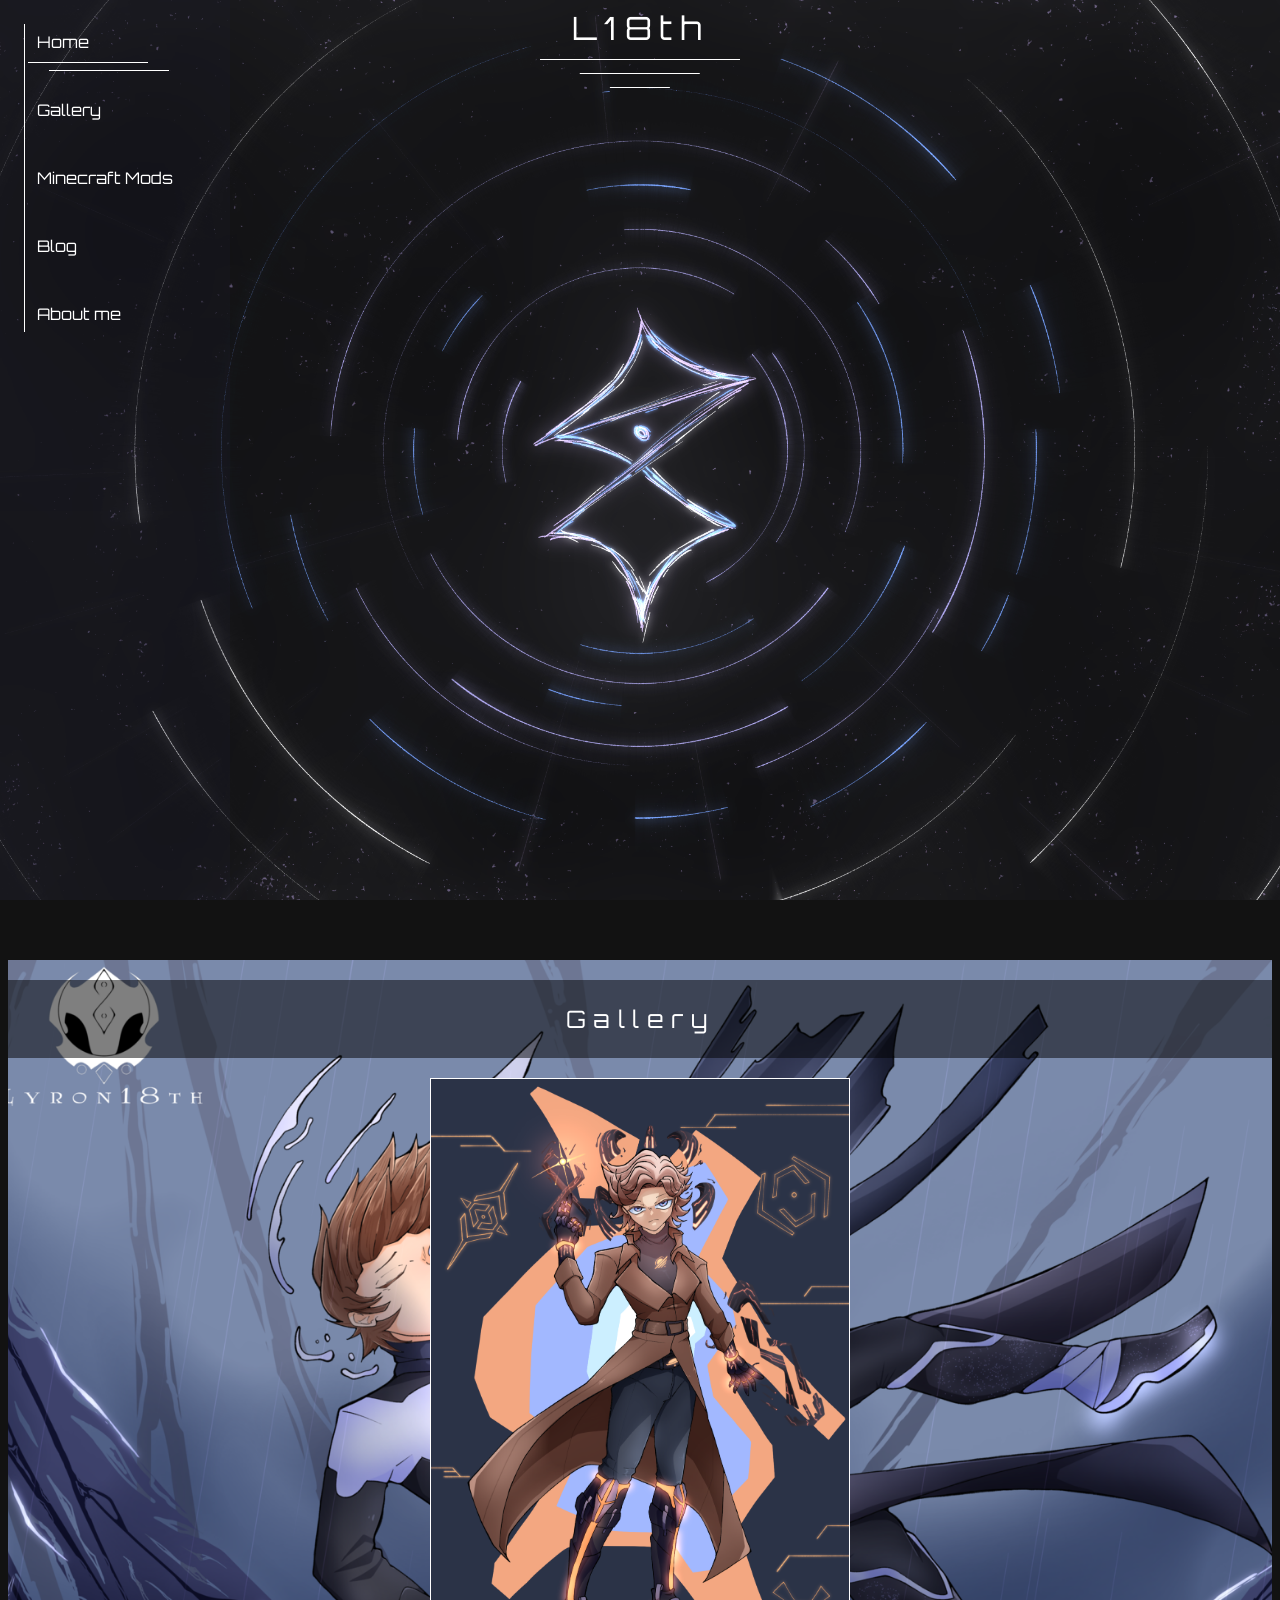
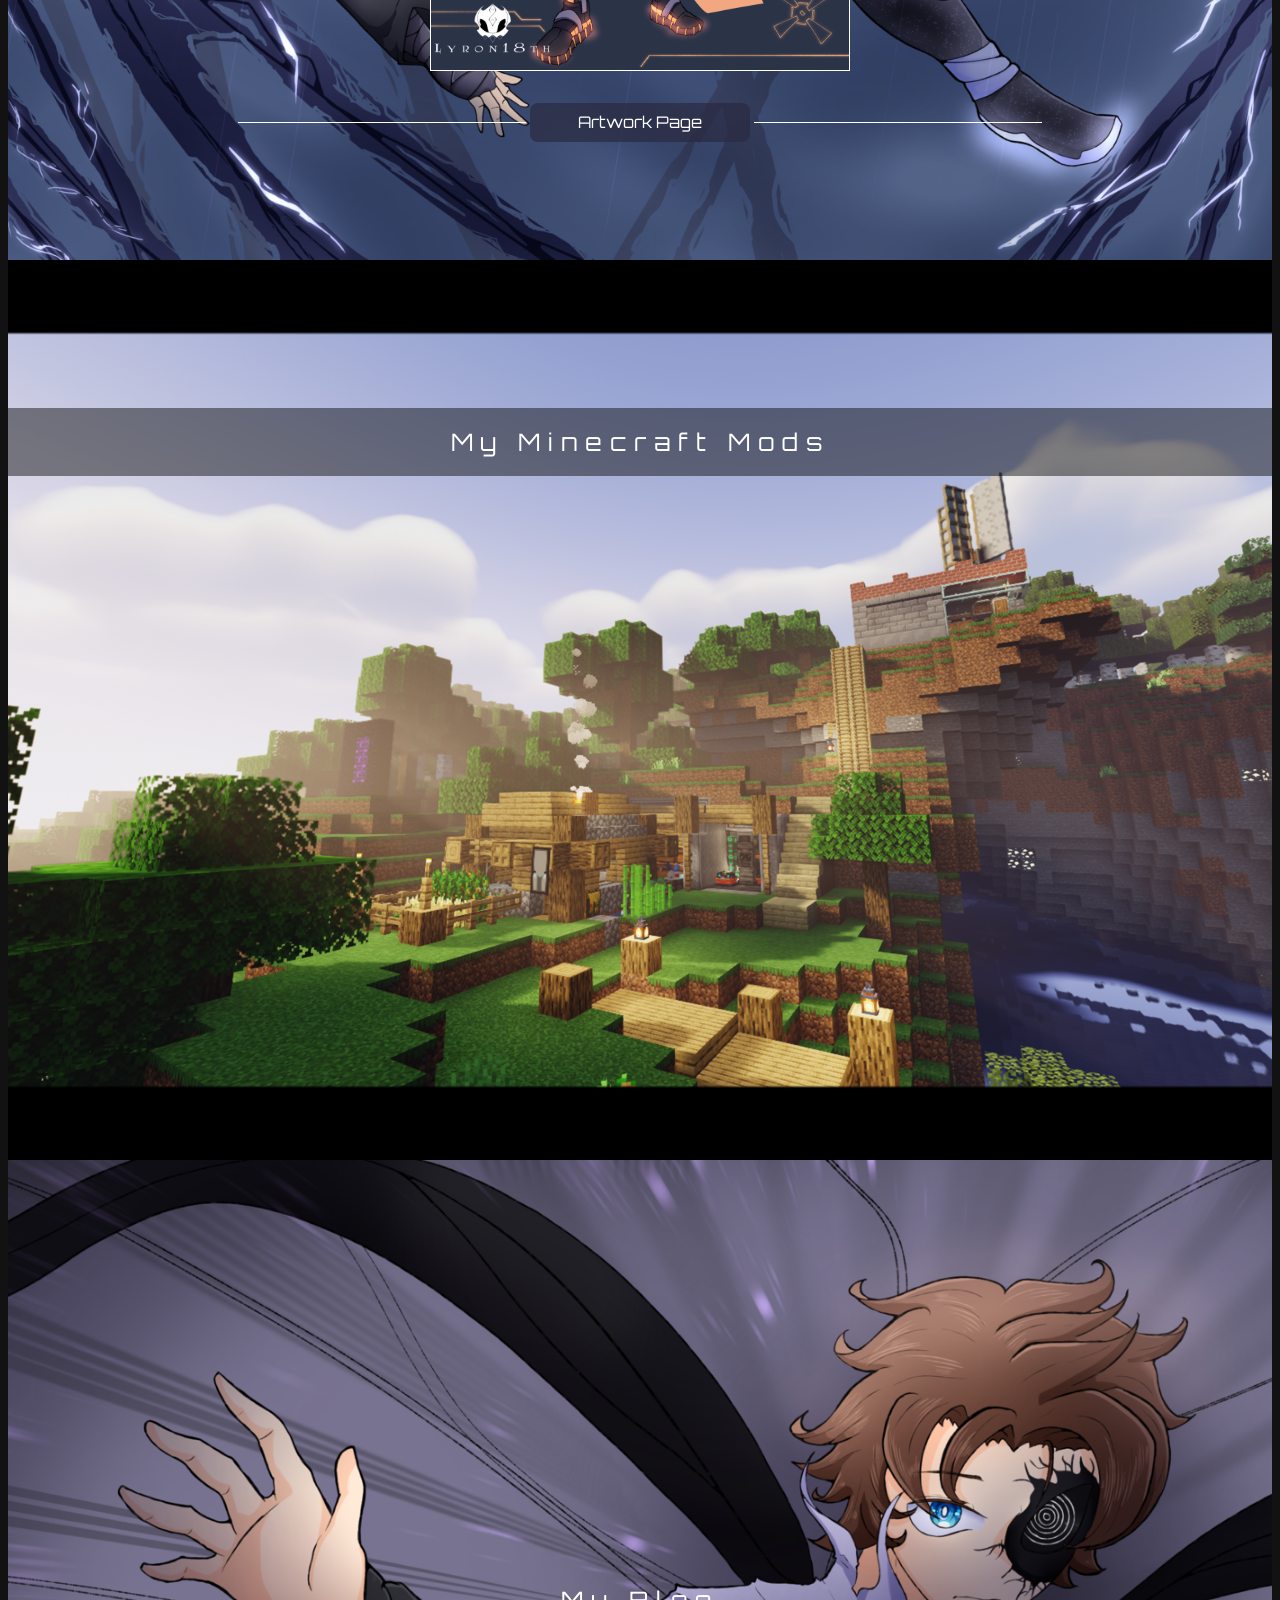
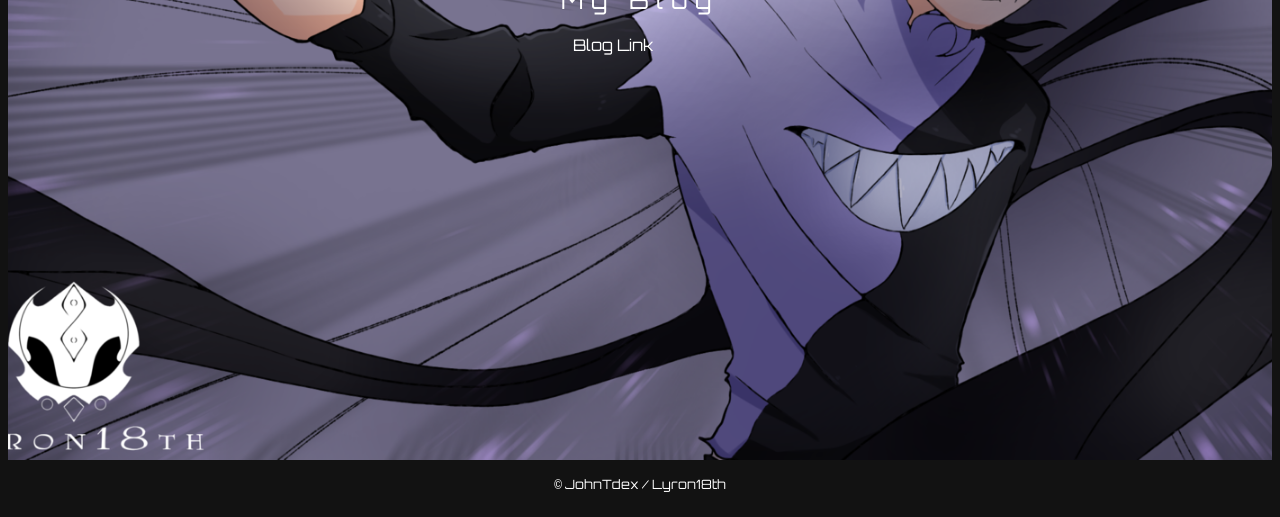
<file: index.html>
<!DOCTYPE html>
<html lang="en">
	<head>
		<meta name="darkreader-lock">
		<meta charset="UTF-8">
		<meta name="viewport" content="width=device-width, initial-scale=1">
		<script src="script.js" defer></script>
		<link rel="stylesheet" href="mystyle.css">
		<link rel="preconnect" href="https://fonts.googleapis.com">
<link rel="preconnect" href="https://fonts.gstatic.com" crossorigin>
<link href="https://fonts.googleapis.com/css2?family=Orbitron:wght@400..900&display=swap" rel="stylesheet">
		<title> Home </title>
		
	</head>
	<body>
		<h1 class="wordmark">L18th</h1>
		<nav>
			<input type="checkbox" id="sidebar-active">
			<label for="sidebar-active" class="open-sidebar-button">
				<svg xmlns="http://www.w3.org/2000/svg" height="32px" viewBox="0 -960 960 960" width="32px" fill="#e3e3e3"><path d="M120-240v-80h720v80H120Zm0-200v-80h720v80H120Zm0-200v-80h720v80H120Z"/></svg>
			</label>
			<label id="overlay" for="sidebar-active"></label>
			<div class="links-container">
				<label for="sidebar-active" class="close-side-button">
					<svg xmlns="http://www.w3.org/2000/svg" height="24px" viewBox="0 -960 960 960" width="24px" fill="#e3e3e3"><path d="m256-200-56-56 224-224-224-224 56-56 224 224 224-224 56 56-224 224 224 224-56 56-224-224-224 224Z"/></svg>
				</label>
				<div class="nav-links">

				<a href="#home" class="active">Home</a>
				<a href="#gallery-preview">Gallery</a>
				<a href="#mod-page">Minecraft Mods</a>
				<a href="#blog-page">Blog</a>
				<a href="#">About me</a>
				</div>

				
			</div>
		</nav>
		<main>
			<section id="home">

			</section>

			<section id="gallery-preview">
				<h2>Gallery</h2>
				<div class="art-frame">
					<img src="artworks/Sunset.webp" alt="Sunset, a character from The Seeker webcomic.">
				</div>
				<div class="box-button">
					<a href="pages/gallery.html" class="more-button">Artwork Page</a>
				</div>
			</section>

			<section id="mod-page">
				<div>
					<h2><a href="#" class="mod-button">My Minecraft Mods</a></h2>
					<div>
						
					</div>
				</div>
			</section>

			<section id="blog-page">
				<div><h2>My Blog</h2>
					<a href="#" class="blog-page">Blog Link</a>
				</div>
			</section>
		</main>
		<footer>
			© JohnTdex / Lyron18th
		</footer>
	</body>
</html>
</file>
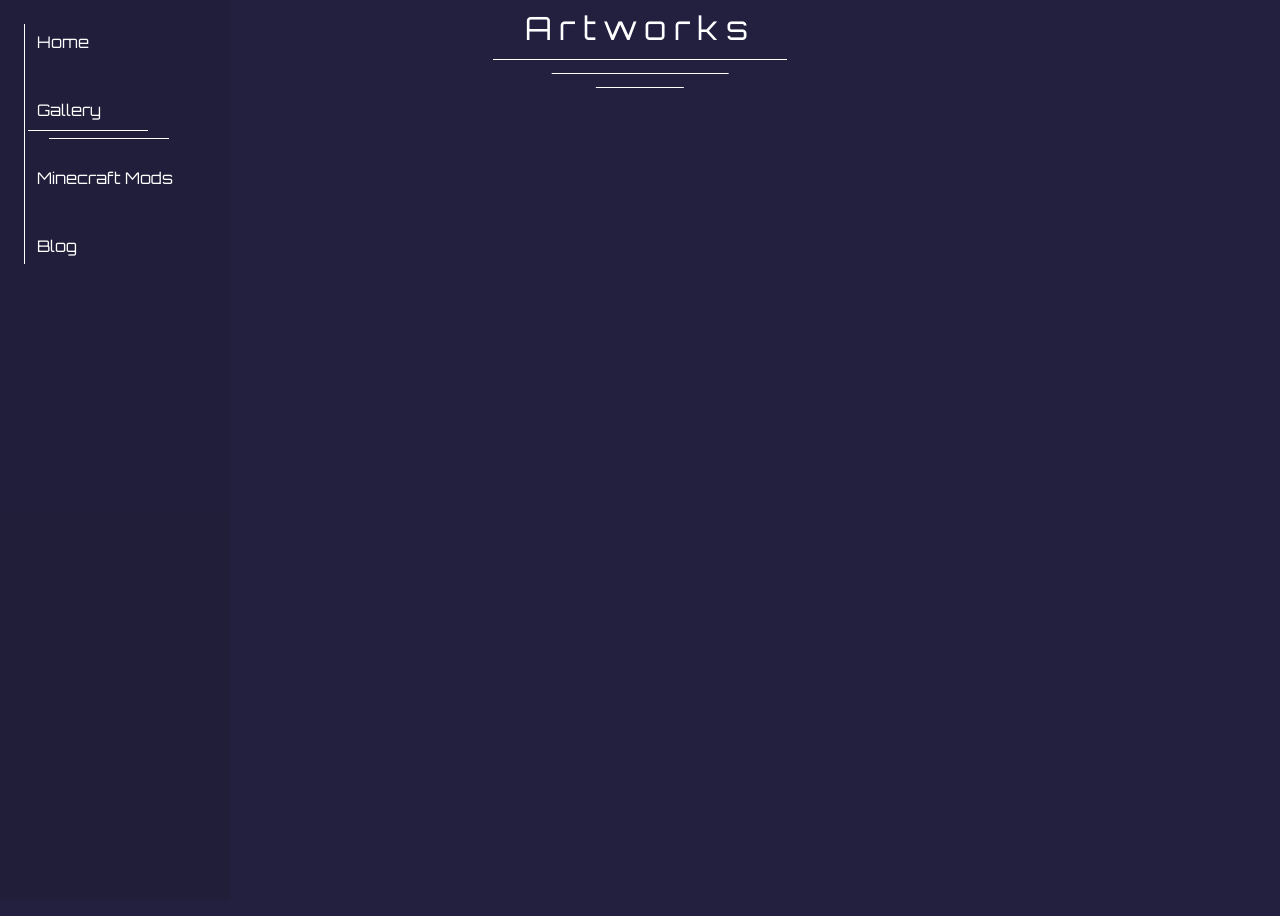
<file: pages/gallery.html>
<!DOCTYPE html>
<html lang="en">
    <head>
        <meta charset="UTF-8">
		<meta name="viewport" content="width=device-width, initial-scale=1">
		<script src="../script.js" defer></script>
		<link rel="stylesheet" href="../mystyle.css">
		<link rel="preconnect" href="https://fonts.googleapis.com">
<link rel="preconnect" href="https://fonts.gstatic.com" crossorigin>
<link href="https://fonts.googleapis.com/css2?family=Orbitron:wght@400..900&display=swap" rel="stylesheet">
		<title> Gallery </title>

    </head>
    <body class="page-gallery">
        <h1 class="wordmark">Artworks</h1>
		<nav>
			<input type="checkbox" id="sidebar-active">
			<label for="sidebar-active" class="open-sidebar-button">
				<svg xmlns="http://www.w3.org/2000/svg" height="32px" viewBox="0 -960 960 960" width="32px" fill="#e3e3e3"><path d="M120-240v-80h720v80H120Zm0-200v-80h720v80H120Zm0-200v-80h720v80H120Z"/></svg>
			</label>
			<div class="links-container">
				<label for="sidebar-active" class="close-side-button">
					<svg xmlns="http://www.w3.org/2000/svg" height="24px" viewBox="0 -960 960 960" width="24px" fill="#e3e3e3"><path d="m256-200-56-56 224-224-224-224 56-56 224 224 224-224 56 56-224 224 224 224-56 56-224-224-224 224Z"/></svg>
				</label>
				<div class="nav-links">

				<a href="../index.html">Home</a>
				<a href="gallery.html" class="active" >Gallery</a>
				<a href="#">Minecraft Mods</a>
				<a href="#">Blog</a>
				</div>

				
			</div>
		</nav>
    </body>
</html>
</file>
<file: mystyle.css>
* {
    box-sizing: border-box;
}
:root {
    color-scheme: dark;
}
html {
    scroll-behavior: smooth;
}
body {
    background-image: url("artworks/8\ -\ Copy.png");
    background-repeat: no-repeat;
    background-size: cover;
    background-position: center;
    background-attachment: fixed;
    min-height: 100vh;
    display: flex;
    flex-direction: column;

}
.page-gallery {
    background-image: none;
    background-color: rgb(34, 31, 63);
}
#sidebar-active {
    display: none;
}
#sidebar-active:checked ~ .open-sidebar-button {
     display: none;
}
#sidebar-active:checked ~ .links-container {
    left: 0;
}
#sidebar-active:checked ~ #overlay {
    height: 100%;
    width: 100%;
    position: fixed;
    top: 0;
    left: 0;
    z-index: 9;
}
h1 {
    font-family: 'Orbitron', Consolas, 'Courier New', monospace;
    font-weight: normal;
    color: white;
    text-align: center;
    letter-spacing: 0.2cm;
}
#gallery-preview h2 {
    font-family: 'Orbitron', Consolas, 'Courier New', monospace;
    font-weight: normal;
    color: white;
    text-align: center;
    letter-spacing: 0.2cm;
}
#mod-page h2 {
    font-family: 'Orbitron', Consolas, 'Courier New', monospace;
    font-weight: normal;
    color: white;
    text-align: center;
    letter-spacing: 0.2cm;
    position: absolute;
    top: 8rem;
    left: 0;
    width: 100%;
    background-color: rgba(0, 0, 0, 0.45);
    padding: 0.5cm;
    
}
#blog-page h2 {
    font-family: 'Orbitron', Consolas, 'Courier New', monospace;
    font-weight: normal;
    color: white;
    text-align: center;
    letter-spacing: 0.2cm;
}
.more-button {
    font-family: 'Orbitron', Consolas, 'Courier New', monospace;
    font-weight: normal;
    color: white;
    padding: 0.6em 3em;
    offset: 50em;
    text-align: center;
    white-space: nowrap;
    display: flex;
    align-items: center;
    background-color: rgba(42, 42, 65, 0.7);
    border-radius: 0.5em;
}
.more-button:hover {
    background-color: rgba(31, 31, 47, 1);
    border-radius: 0.5em;
}
.box-button {
    display: flex;
    align-items: center;
    gap: 0.25rem;
    width: 100%;
    margin: 0 -2em;
}
.box-button::before,
.box-button::after {
    content: "";
    height: 1px;
    background-color: white;
    flex: 1;
}
.wordmark {
    position: relative;
    width: fit-content;
    margin: 0 auto;
    padding: 0 1em 0.35em;
    border-bottom: 1px solid white;
}
.wordmark::before,
.wordmark::after {
    content: "";
    position: absolute;
    height: 1px;
    background-color: white;
    left: 50%;
    transform: translateX(-50%);
}

.wordmark::before {
    bottom: -0.45em;
    width: 60%;
}

.wordmark::after {
    bottom: -0.9em;
    width: 30%;
}
div {
    font-family: 'Orbitron', Consolas, 'Courier New', monospace;
    color: white;
}
    .links-container {
    position: fixed;
    padding: 1.5rem;
    display: flex;
    flex-direction: column;
    gap: 2rem;
    top: 0;
    left: -100%;
    transition: left 0.4s ease;
    height: 100vh;
    width: 50%;
    background-color: rgba(31, 31, 47, 0.856);
}
.links-container { z-index: 10; }
.open-sidebar-button { z-index: 10; }
.open-sidebar-button{
    position: fixed;
    top: 1rem;
    left: 1rem;
    cursor: pointer;

}
.close-side-button{
    align-self: flex-end;
    cursor: pointer;
}
section {
    min-height: 100vh;
    display: flex;
    flex-direction: column;
    justify-content: center;
    align-items: center;
    gap: 2rem;
    padding: 2rem;
}
.nav-links {
    display: flex;
    flex-direction: column;
    gap: 2rem;
    border-left: 1px solid white;

}
.nav-links a:hover {
    background-color: rgb(187, 214, 255, 0.3);
    border-radius: 0.5em;
}
a {
    color: white; 
    height: auto;
    padding: 0.5em 0.75em;
    transition: background-color 0.2s;
    text-decoration: none;
}
.nav-links a::before,
.nav-links a::after {
    content: "";
    position: absolute;
    height: 1px;
    background-color: white;
    opacity: 0;
    transition: opacity 0.3s ease;

}
.nav-links a {
    position: relative;
} 
.nav-links a::before {
    left: 0.2rem;
    bottom: -0.2rem;
    width: 120px;
}
.nav-links a::after {
    left: 1.5rem;
    bottom: -0.7rem;
    width: 120px;

}
.nav-links a.active::before,
.nav-links a.active::after {
    opacity: 1;
}
footer {
    font-family: 'Orbitron', Consolas, 'Courier New', monospace;
    margin-top: auto;
    padding: 1rem;
    text-align: center;
    font-size: 0.8rem;
    color: white;
    
}
#gallery-preview h2 {
    left: 0;
    width: 100%;
    transform: none;
    text-align: center;
    background-color: rgba(0, 0, 0, 0.5);
    padding: 1em 0;
    position: absolute;
    top: 0;
    left: 50%;
    transform: translateX(-50%);
}
#gallery-preview {
    position: relative;
}
#gallery-preview::before {
    content: "";
    position: absolute;
    inset: 0;
    z-index: -1;
    background-image: url("artworks/unbound.webp");
    background-size: cover;
    background-position: center;
    transition: filter 0.4s ease;
}
#gallery-preview:has(.art-frame:hover, .more-button:hover)::before {
    filter: blur(6px);
    transform: scale(1.04);
}
.art-frame {
    position: relative;
    width: min(80vw, 420px);
}

.art-frame img {
    width: 100%;
    display: block;
    border: 1px solid white;
}

.art-frame::before,
.art-frame::after {
    content: "";
    position: absolute;
    width: 1.5rem;
    height: 1.5rem;
    opacity: 0;
    transition: width 0.3s ease, height 0.3s ease, opacity 0.3s ease;
}

.art-frame::before {
    top: -0.6rem;
    left: -0.6rem;
    border-top: 2px solid white;
    border-left: 2px solid white;
}

.art-frame::after {
    bottom: -0.6rem;
    right: -0.6rem;
    border-bottom: 2px solid white;
    border-right: 2px solid white;
}

.art-frame:hover::before,
.art-frame:hover::after {
    opacity: 1;
    width: 3rem;
    height: 3rem;
}
#mod-page {
    position: relative;
}
#mod-page::before {
    content: "";
    position: absolute;
    inset: 0;
    z-index: -1;
    background-image: url("Minecraft/Mc1.webp");
    background-size: cover;
    background-position: center;
    transition: filter 0.4s ease;
}
#blog-page {
    position: relative;
}
#blog-page::before {
    content: "";
    position: absolute;
    inset: 0;
    z-index: -1;
    background-image: url("artworks/Devourer.webp");
    background-size: cover;
    background-position: center;
    transition: filter 0.4s ease;  
}
@media (min-width: 768px) {
    /* rules here apply ONLY on screens 375px or wider */
    .open-sidebar-button,
    .close-side-button,
    #overlay {
        display: none;
    }
    .links-container {
        left: 0;
        width: 230px;
        background-color: rgb(31 31 47 / 0.25);
    }
    section {
        padding-left: 230px;
        padding-right: 230px;
    }
    .art-frame {
        width: min(100%, 420px);
    }
}
</file>
